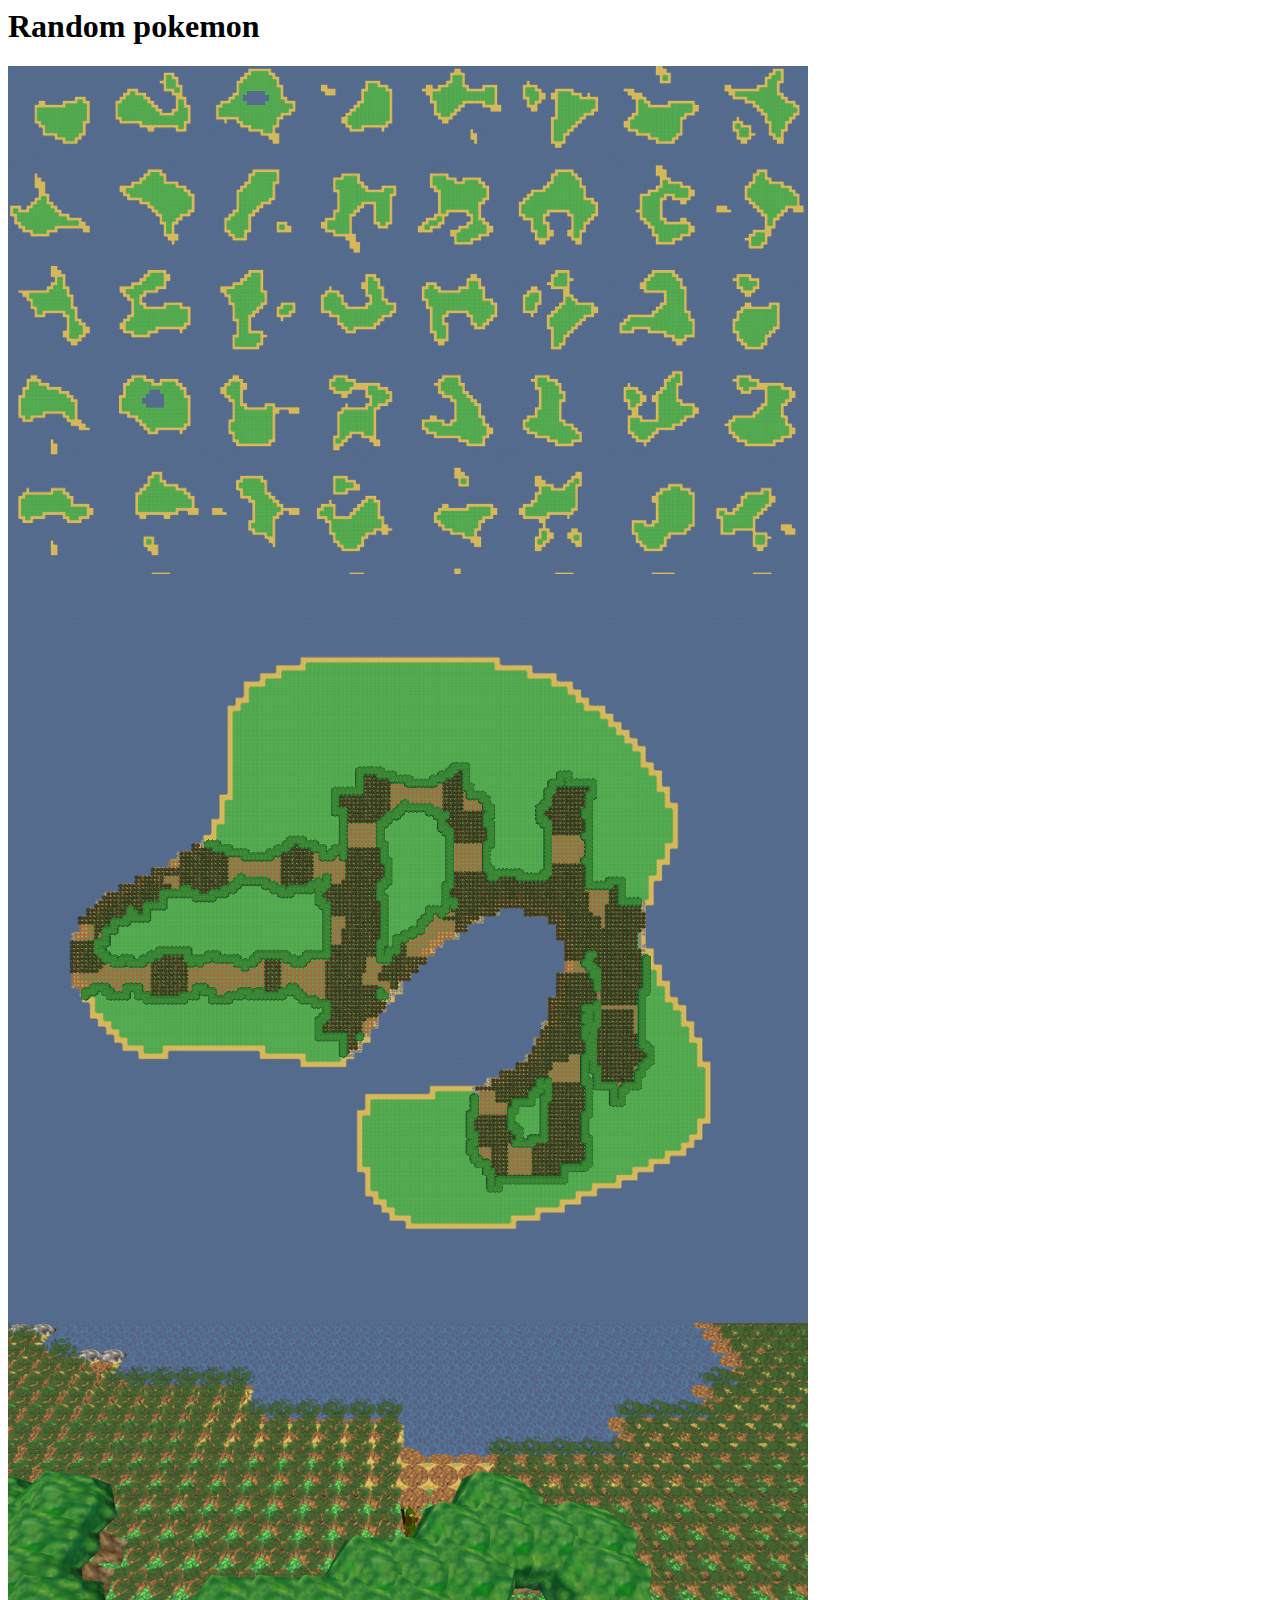
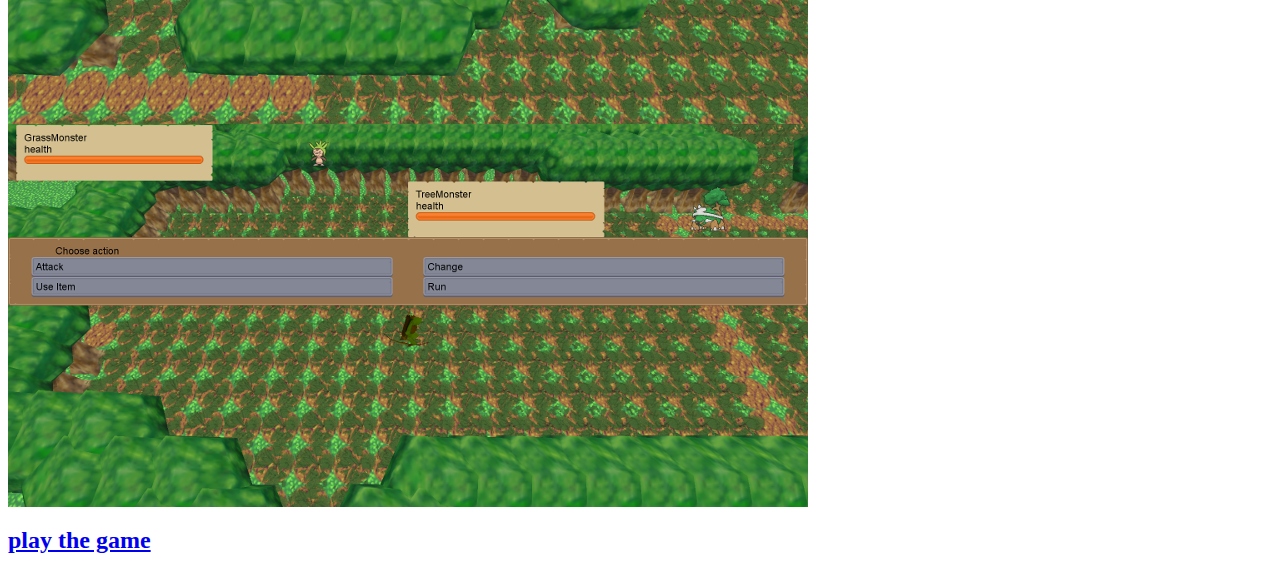
<file: index.html>
<html>
<head>
<title>JSMTUX - Random pokemon</title>
</head>
<body>
<h1>Random pokemon</h1>
<img src="./images/screenshot1.png" />
<br>
<img src="./images/screenshot2.png" />
<br>
<img src="./images/screenshot3.png" />
<br>
<img src="./images/screenshot4.png" />
<br>
<h2><a href="./game/index.html">play the game</a><h2>
</body>
</html>
</file>
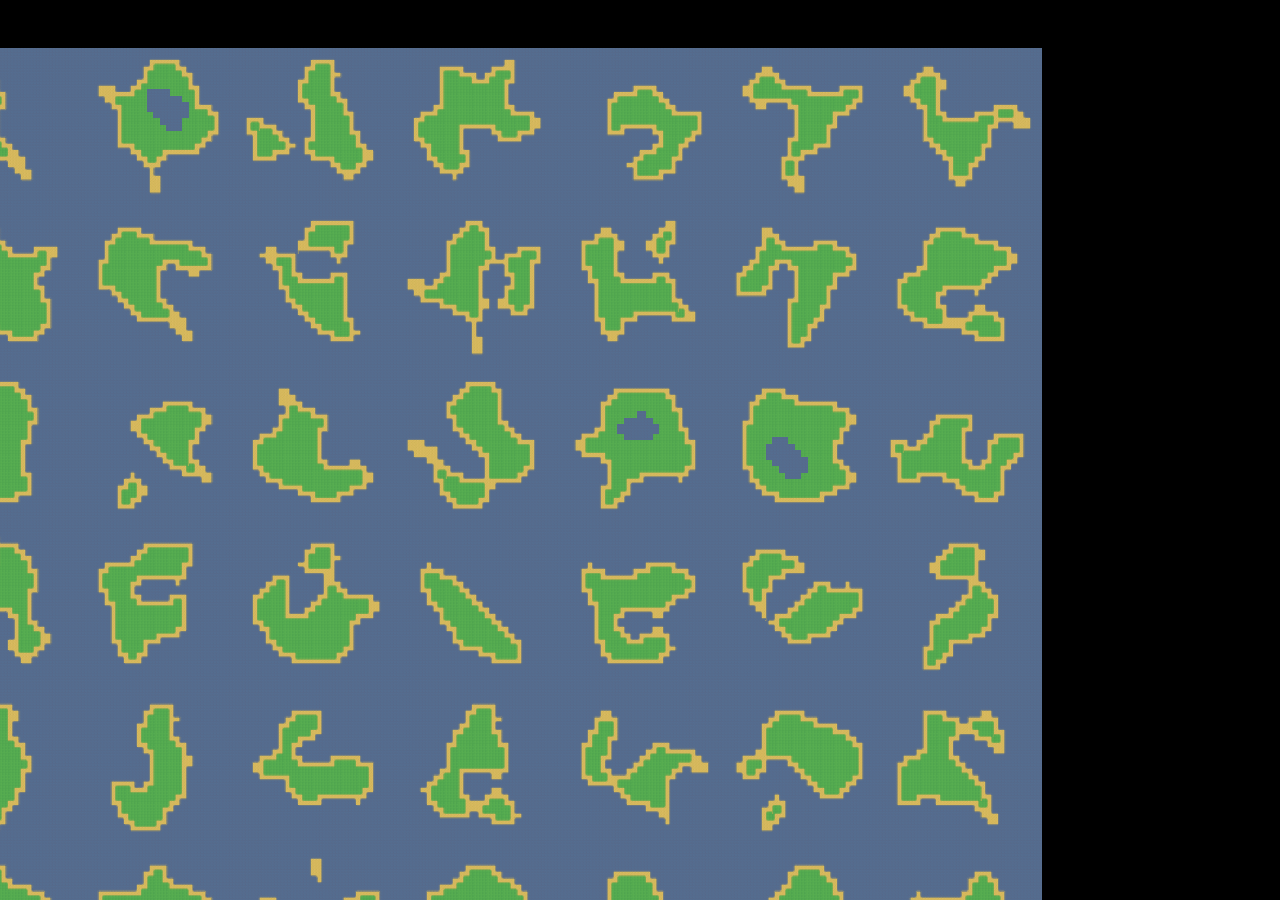
<file: game/index.html>
<!DOCTYPE html>
<html>
    <head>
        <meta charset=utf-8>
        <title>My first Three.js app</title>
        <link href="skin.css" rel="stylesheet" type="text/css">
        <style>
            body { margin: 0; }
            canvas {
                width: 100%;
                height: 100%;
                position: absolute;
                top: 0;
                left: 0;
                z-index: -2;
            }
        </style>
                
                <script id="fragment_shh" type="x-shader/x-fragment">
                    #ifdef GL_ES
                    precision highp float;
                    #endif

                    uniform sampler2D tOne;
                    uniform sampler2D tSec;

                    varying vec2 vUv;

                    void main(void)
                    {
                        vec3 c;
                        vec4 Ca = texture2D(tOne, vUv);
                        vec4 Cb = texture2D(tSec, vUv);
                        c = Ca.rgb * Ca.a + Cb.rgb * Cb.a * (1.0 - Ca.a);
                        gl_FragColor= vec4(c, 1.0);
                    }
                </script>
                <script id="vertex_shh" type="x-shader/x-vertex">
                    varying vec2 vUv;
            
                    void main()
                    {
                        vUv = uv;
                        vec4 mvPosition = modelViewMatrix * vec4( position, 1.0 );
                        gl_Position = projectionMatrix * mvPosition;
                    }
                </script>
                
        <script src="js/battle/ui.js"></script>
	<script src="js/battle/unit_definition.js"></script>
	<script src="js/battle/unit.js"></script>
	<script src="js/battle/player.js"></script>
	<script src="js/battle/unit_action.js"></script>
	<script src="js/battle/battle_definitions.js"></script>
	<script src="js/battle/battle.js"></script>
	<script src="js/battle/setup.js"></script>

        <script src="js/three.js"></script>
        <script src="js/rand.js"></script>
        <script src="js/perlin.js"></script>
        <script src="js/shape_generators.js"></script>
        <script src="js/algorithms.js"></script>
        <script src="js/terrain_constructor.js"></script>
        <script src="js/terrain.js"></script>
        <script src="js/text_output.js"></script>
        <script src="js/material_manager.js"></script>
        <script src="js/mesh_factory.js"></script>
        <script src="js/game_scene.js"></script>
        <script src="js/camera.js"></script>
        <script src="js/game.js"></script>
        <script src="js/map_game_state.js"></script>
        <script src="js/map_selection_game_state.js"></script>
        <script src="js/main.js"></script>
        
    </head>
    <body onload="setup()">
        <div id="out">
        </div>
    </body>
</html>
</file>
<file: game/skin.css>
html {
    font-family: Tahoma, Geneva, sans-serif;
    font-size: 150%;
    -moz-user-select: none; 
    -khtml-user-select: none; 
    -webkit-user-select: none; 
    -o-user-select: none; 
}
div, span {
}
p {
    margin: 0px;
    padding: 0px;
}
img {
    display: block;
    margin-left: auto;
    margin-right: auto;
}
.window {
    border-image: url("html_images/panel_brown.png") 20% fill repeat;
    border-width: 20px;
}
.panel-element {
    border-image: url("html_images/panelInset_beige.png") 20% fill repeat;
    border-width: 20px;
}
.row_element {
    border-spacing: 10px;
    border-collapse: separate;
}
.button {
    border-image: url("html_images/buttonSquare_blue.png") 20% fill repeat;
    border-width: 10px;
}
.button:active {
    border-image: url("html_images/buttonSquare_blue_pressed.png") 20% fill repeat;
    border-width: 10px;
}
.progress-back {
    border-image: url("html_images/barBack_horizontalFull.png")  50% 25% 49% 25% fill repeat;
    border-width: 10px;
    padding: 0px;
    position:relative;
    top: 0px;
    left: 0px;
    width:95%;
}
.progress-fill{
    border-image: url("html_images/barRed_horizontalFull.png") 50% 25% 49% 25% fill repeat;
    border-width: 10px;
    z-index:10;
    position:relative;
    top: -20px;
    left: 0px;
    width: 20%;
}
.clear-div{
    clear:both;
}
</file>
